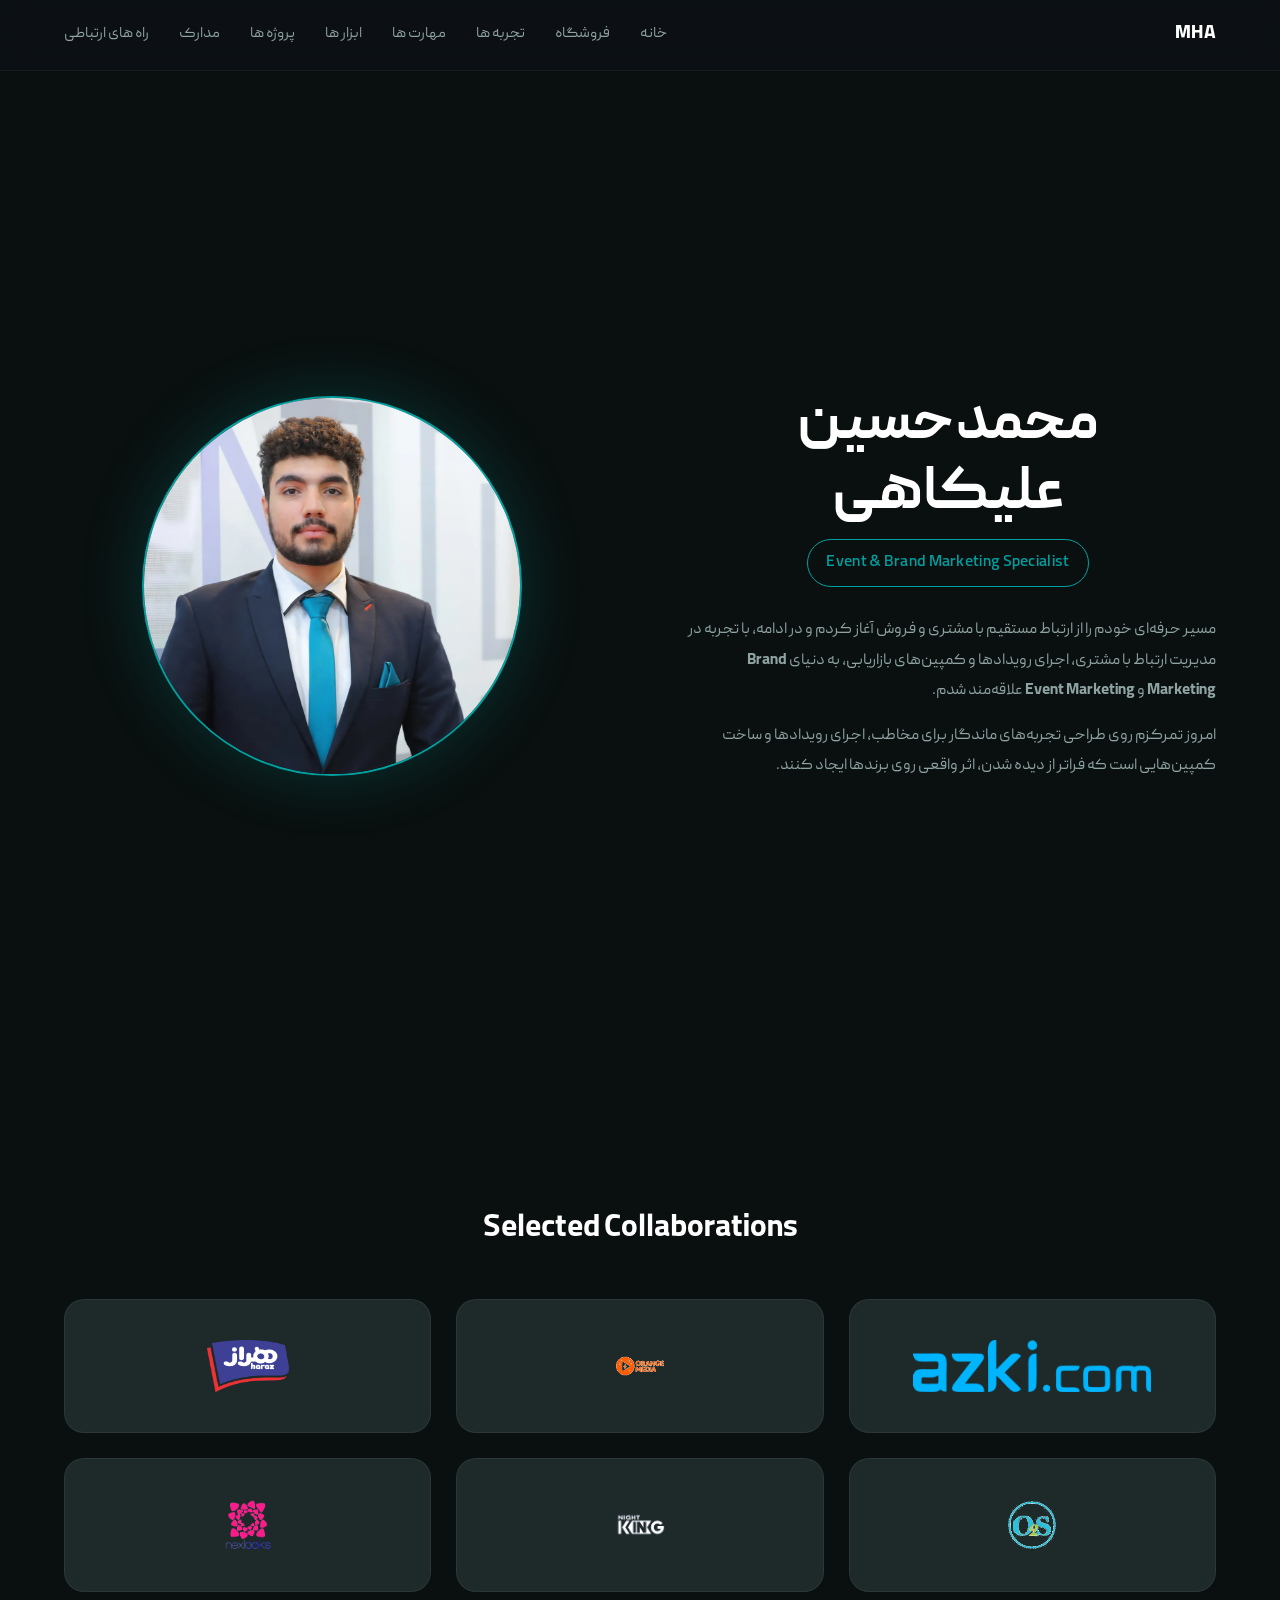
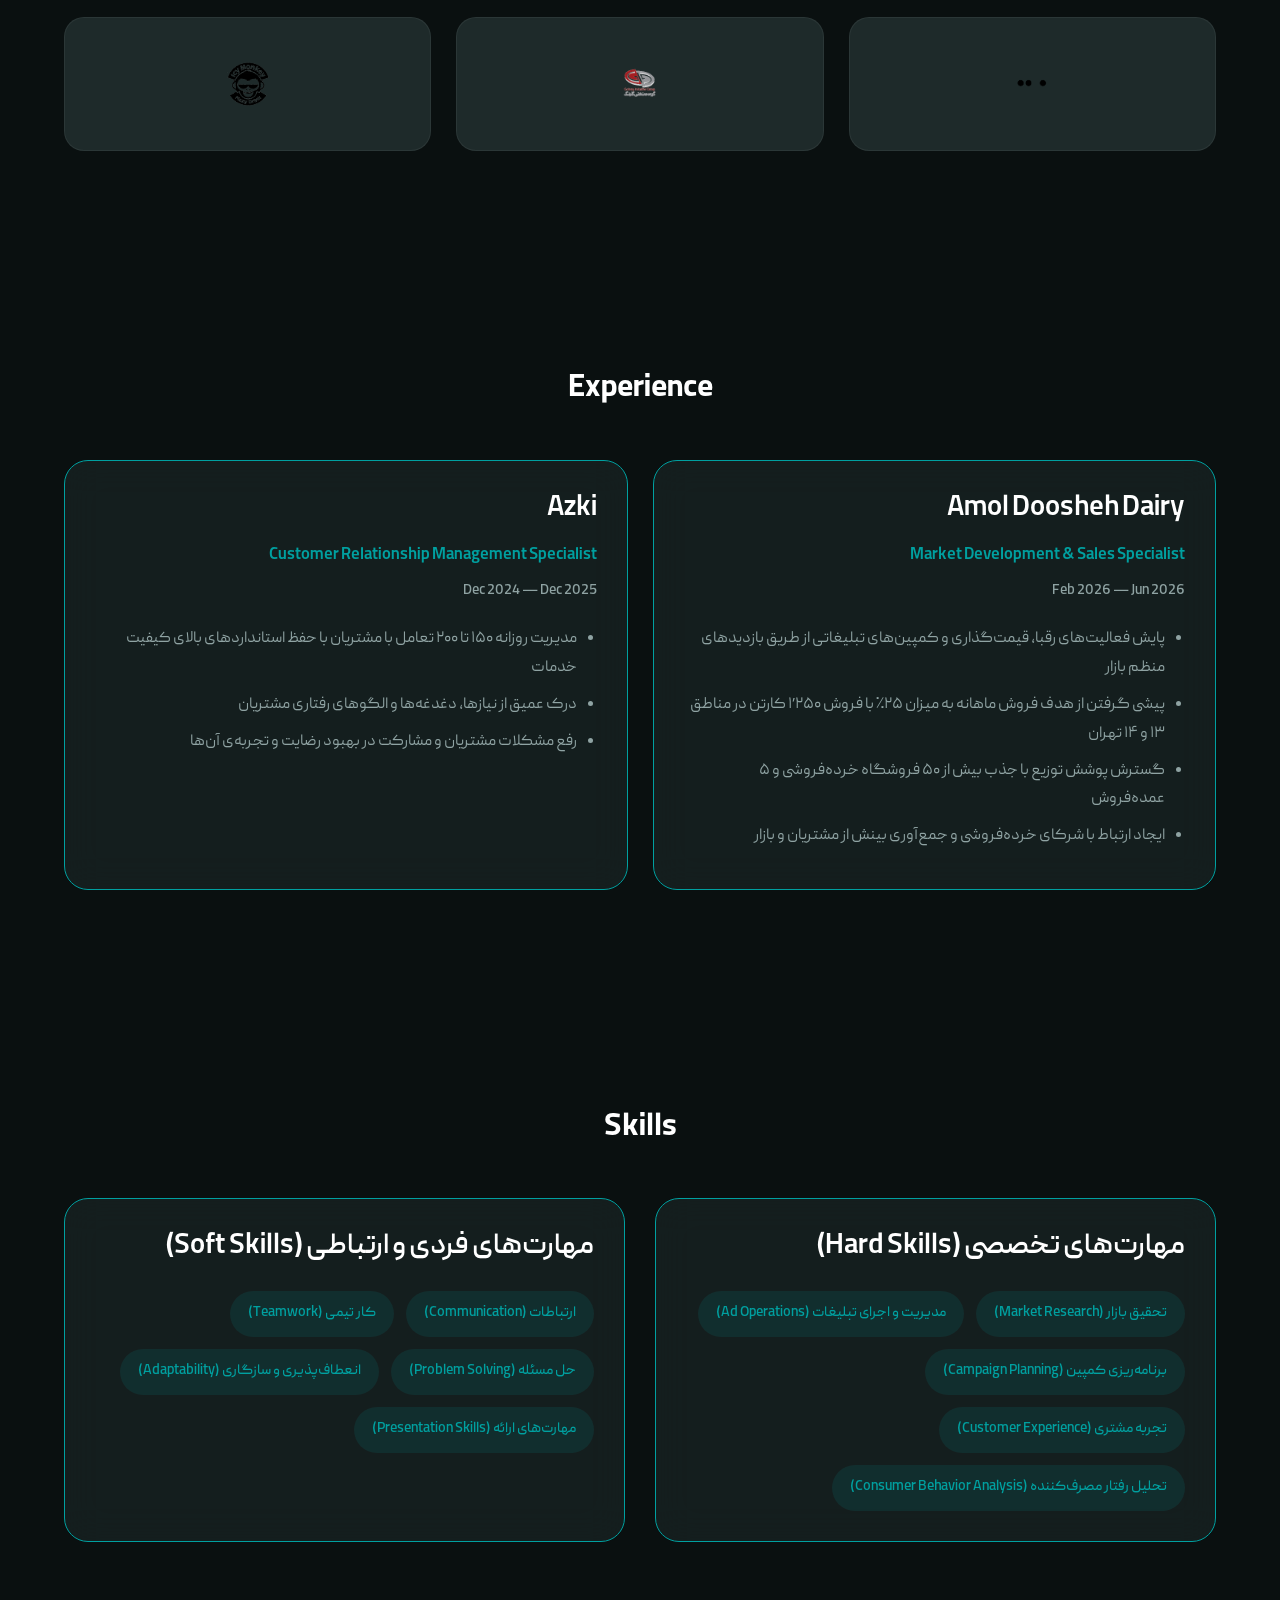
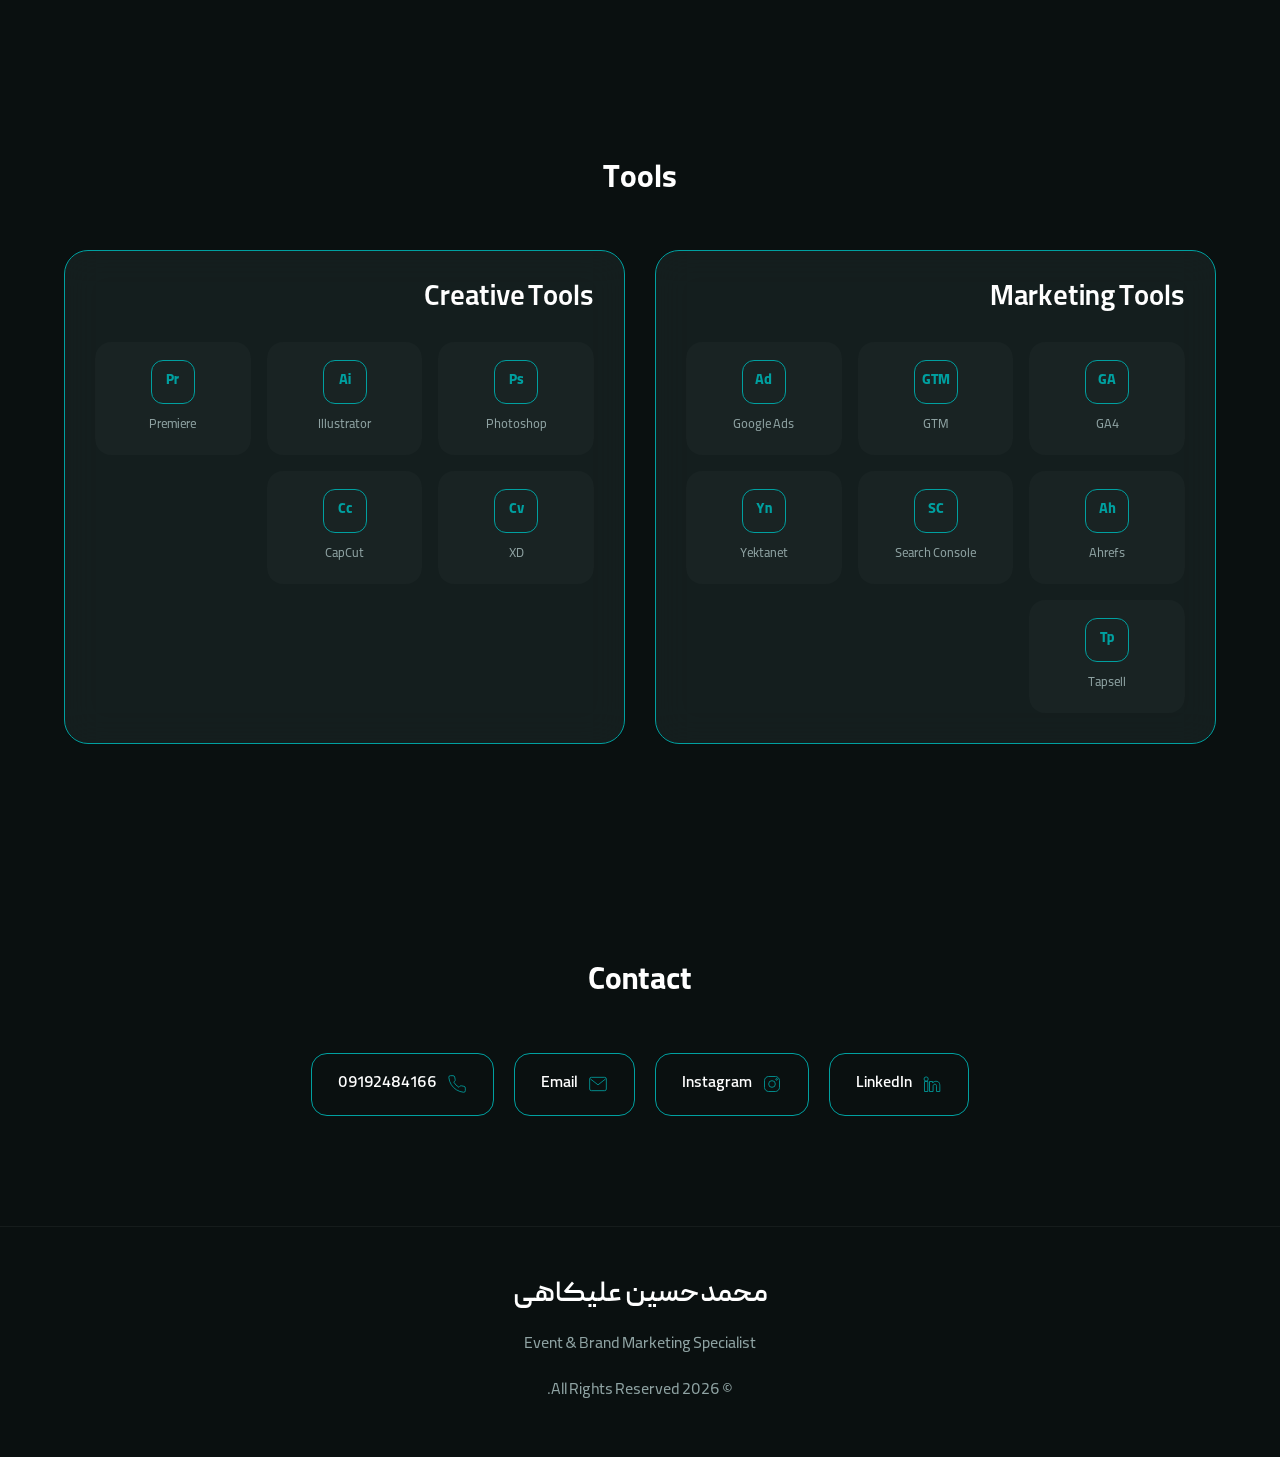
<file: index.html>
<!DOCTYPE html>
<html lang="fa" dir="rtl">
<head>
<meta charset="UTF-8">
<meta name="viewport" content="width=device-width, initial-scale=1.0">

<title>محمدحسین علیکاهی | Event & Brand Marketing Specialist</title>
<meta name="description" content="محمدحسین علیکاهی، متخصص Brand & Event Marketing. طراحی تجربه‌های ماندگار برای مخاطب، اجرای رویدادها و ساخت کمپین‌هایی با اثر واقعی روی برندها.">
<meta name="author" content="Mohammad Hossein Alikahi">
<link rel="canonical" href="https://mhalikahi.ir/">

<!-- Open Graph -->
<meta property="og:type" content="website">
<meta property="og:title" content="محمدحسین علیکاهی | Event & Brand Marketing Specialist">
<meta property="og:description" content="طراحی تجربه‌های ماندگار برای مخاطب، اجرای رویدادها و ساخت کمپین‌هایی با اثر واقعی روی برندها.">
<meta property="og:url" content="https://mhalikahi.ir/">
<meta property="og:image" content="https://mhalikahi.ir/assets/images/og-cover.jpg">
<meta property="og:locale" content="fa_IR">

<!-- Twitter Card -->
<meta name="twitter:card" content="summary_large_image">
<meta name="twitter:title" content="محمدحسین علیکاهی | Event & Brand Marketing Specialist">
<meta name="twitter:description" content="طراحی تجربه‌های ماندگار برای مخاطب، اجرای رویدادها و ساخت کمپین‌هایی با اثر واقعی روی برندها.">
<meta name="twitter:image" content="https://mhalikahi.ir/assets/images/og-cover.jpg">

<link rel="icon" href="favicon.ico">
<link rel="stylesheet" href="style.css">

<script type="application/ld+json">
{
  "@context": "https://schema.org",
  "@type": "Person",
  "name": "Mohammad Hossein Alikahi",
  "url": "https://mhalikahi.ir/",
  "jobTitle": "Event & Brand Marketing Specialist",
  "sameAs": [
    "https://www.linkedin.com/in/your-linkedin",
    "https://instagram.com/your-instagram"
  ]
}
</script>
</head>

<body>

<header>
  <div class="container">
    <nav>

      <a class="logo" href="#about">MHA</a>

      <button class="menu-toggle" aria-label="باز کردن منو">☰</button>

      <div class="menu">
        <a href="#about">خانه</a>
        <a href="products.html">فروشگاه</a>
        <a href="#experience">تجربه ها</a>
        <a href="#skills">مهارت ها</a>
        <a href="#tools">ابزار ها</a>
        <a href="projects.html">پروژه ها</a>
        <a href="certificates.html">مدارک</a>
        <a href="#contact">راه های ارتباطی</a>
      </div>

    </nav>
  </div>
</header>

<!-- کد جاوااسکریپت برای فعال‌سازی منوی همبرگری -->
<script>
  document.addEventListener('DOMContentLoaded', () => {
    const menuToggle = document.querySelector('.menu-toggle');
    const menu = document.querySelector('.menu');

    menuToggle.addEventListener('click', () => {
      menu.classList.toggle('active');
    });

    // وقتی روی گزینه‌ها کلیک شد، منو خودکار بسته بشه
    const menuLinks = document.querySelectorAll('.menu a');
    menuLinks.forEach(link => {
      link.addEventListener('click', () => {
        menu.classList.remove('active');
      });
    });
  });
</script>

<!-- HERO -->

<section id="about">
  <div class="container">

    <div class="hero">

      <div class="hero-text">

        <div class="hero-heading">
          <h1>محمدحسین علیکاهی</h1>
          <span class="hero-badge">Event &amp; Brand Marketing Specialist</span>
        </div>

        <div class="hero-intro">
          <p>
            مسیر حرفه‌ای خودم را از ارتباط مستقیم با مشتری و فروش آغاز کردم و در ادامه، با تجربه در مدیریت ارتباط با مشتری، اجرای رویدادها و کمپین‌های بازاریابی، به دنیای <strong>Brand Marketing</strong> و <strong>Event Marketing</strong> علاقه‌مند شدم.
          </p>

          <p>
            امروز تمرکزم روی طراحی تجربه‌های ماندگار برای مخاطب، اجرای رویدادها و ساخت کمپین‌هایی است که فراتر از دیده شدن، اثر واقعی روی برندها ایجاد کنند.
          </p>
        </div>

      </div>

      <div class="hero-image">
        <div class="portrait">
          <img src="profile.webp" alt="محمدحسین علیکاهی" width="340" height="340" loading="eager">
        </div>
      </div>

    </div>

  </div>
</section>

<!-- SELECTED COLLABORATIONS -->

<section id="collaborations">
  <div class="container">

    <h2 class="section-title">Selected Collaborations</h2>

    <div class="brands">
      <a class="brand" href="https://www.azki.com/" target="_blank" rel="noopener">
        <img src="assets/images/azki.png" alt="AZKI" loading="lazy">
      </a>
      <a class="brand" href="https://instagram.com/orangemediairan" target="_blank" rel="noopener">
        <img src="assets/images/orange_media.png" alt="Orange Media" loading="lazy">
      </a>
      <a class="brand" href="https://www.instagram.com/harazdairy/?hl=fa" target="_blank" rel="noopener">
        <img src="assets/images/haraz.png" alt="Haraz" loading="lazy">
      </a>
      <a class="brand" href="https://o2s.ir/" target="_blank" rel="noopener">
        <img src="assets/images/o2s.png" alt="O2S" loading="lazy">
      </a>
      <a class="brand" href="https://www.nightkingenergy.com/" target="_blank" rel="noopener">
        <img src="assets/images/nightking.png" alt="Night King" loading="lazy">
      </a>
      <a class="brand" href="https://nexlooks.com/?lang=fa" target="_blank" rel="noopener">
        <img src="assets/images/nexlooks.png" alt="nexlooks" loading="lazy">
      </a>
      <a class="brand" href="https://www.instagram.com/noghte.community/" target="_blank" rel="noopener">
        <img src="assets/images/noghteh.png" alt="Noghteh Community" loading="lazy">
      </a>
      <a class="brand" href="https://golrang.com/" target="_blank" rel="noopener">
        <img src="assets/images/golrang.png" alt="Golrang Industrial Group" loading="lazy">
      </a>
      <a class="brand" href="https://icymonkeydrink.com/en" target="_blank" rel="noopener">
        <img src="assets/images/icy_monkey.png" alt="Icy Monkey" loading="lazy">
      </a>
    </div>

  </div>
</section>

<!-- EXPERIENCE -->

<section id="experience">
  <div class="container">

    <h2 class="section-title">Experience</h2>

    <div class="experience-grid">

      <div class="card">
        <h3>Amol Doosheh Dairy</h3>
        <p class="exp-role">Market Development &amp; Sales Specialist</p>
        <p class="exp-meta">Feb 2026 — Jun 2026</p>
        <ul class="exp-list">
          <li>پایش فعالیت‌های رقبا، قیمت‌گذاری و کمپین‌های تبلیغاتی از طریق بازدیدهای منظم بازار</li>
          <li>پیشی گرفتن از هدف فروش ماهانه به میزان ۲۵٪ با فروش ۱٬۲۵۰ کارتن در مناطق ۱۳ و ۱۴ تهران</li>
          <li>گسترش پوشش توزیع با جذب بیش از ۵۰ فروشگاه خرده‌فروشی و ۵ عمده‌فروش</li>
          <li>ایجاد ارتباط با شرکای خرده‌فروشی و جمع‌آوری بینش از مشتریان و بازار</li>
        </ul>
      </div>

      <div class="card">
        <h3>Azki</h3>
        <p class="exp-role">Customer Relationship Management Specialist</p>
        <p class="exp-meta">Dec 2024 — Dec 2025</p>
        <ul class="exp-list">
          <li>مدیریت روزانه ۱۵۰ تا ۲۰۰ تعامل با مشتریان با حفظ استانداردهای بالای کیفیت خدمات</li>
          <li>درک عمیق از نیازها، دغدغه‌ها و الگوهای رفتاری مشتریان</li>
          <li>رفع مشکلات مشتریان و مشارکت در بهبود رضایت و تجربه‌ی آن‌ها</li>
        </ul>
      </div>

    </div>

  </div>
</section>

<!-- SKILLS -->

<section id="skills">
  <div class="container">

    <h2 class="section-title">Skills</h2>

    <div class="skills">

      <div class="card">
        <h3>مهارت‌های تخصصی (Hard Skills)</h3>
        <div class="skill-list">
          <span class="skill">تحقیق بازار (Market Research)</span>
          <span class="skill">مدیریت و اجرای تبلیغات (Ad Operations)</span>
          <span class="skill">برنامه‌ریزی کمپین (Campaign Planning)</span>
          <span class="skill">تجربه مشتری (Customer Experience)</span>
          <span class="skill">تحلیل رفتار مصرف‌کننده (Consumer Behavior Analysis)</span>
        </div>
      </div>

      <div class="card">
        <h3>مهارت‌های فردی و ارتباطی (Soft Skills)</h3>
        <div class="skill-list">
          <span class="skill">ارتباطات (Communication)</span>
          <span class="skill">کار تیمی (Teamwork)</span>
          <span class="skill">حل مسئله (Problem Solving)</span>
          <span class="skill">انعطاف‌پذیری و سازگاری (Adaptability)</span>
          <span class="skill">مهارت‌های ارائه (Presentation Skills)</span>
        </div>
      </div>

    </div>

  </div>
</section>
<!-- TOOLS -->

<section id="tools">
  <div class="container">

    <h2 class="section-title">Tools</h2>

    <div class="tools">

      <div class="card">
        <h3>Marketing Tools</h3>
        <div class="tool-list">
          <div class="tool"><div class="tool-icon">GA</div><span>GA4</span></div>
          <div class="tool"><div class="tool-icon">GTM</div><span>GTM</span></div>
          <div class="tool"><div class="tool-icon">Ad</div><span>Google Ads</span></div>
          <div class="tool"><div class="tool-icon">Ah</div><span>Ahrefs</span></div>
          <div class="tool"><div class="tool-icon">SC</div><span>Search Console</span></div>
          <div class="tool"><div class="tool-icon">Yn</div><span>Yektanet</span></div>
          <div class="tool"><div class="tool-icon">Tp</div><span>Tapsell</span></div>
        </div>
      </div>

      <div class="card">
        <h3>Creative Tools</h3>
        <div class="tool-list">
          <div class="tool"><div class="tool-icon">Ps</div><span>Photoshop</span></div>
          <div class="tool"><div class="tool-icon">Ai</div><span>Illustrator</span></div>
          <div class="tool"><div class="tool-icon">Pr</div><span>Premiere</span></div>
          <div class="tool"><div class="tool-icon">Cv</div><span>XD</span></div>
          <div class="tool"><div class="tool-icon">Cc</div><span>CapCut</span></div>
        </div>
      </div>

    </div>

  </div>
</section>

<!-- CONTACT -->

<section id="contact">
  <div class="container">

    <h2 class="section-title">Contact</h2>

    <div class="contact-icons">

      <a class="contact-icon" href="https://www.linkedin.com/in/mohammad-hosein-alikahi-8098322a8" target="_blank" rel="noopener">
        <svg viewBox="0 0 24 24"><path d="M4.98 3.5a2.5 2.5 0 1 1 0 5 2.5 2.5 0 0 1 0-5ZM3 9h4v12H3zM9 9h3.8v1.7h.05c.53-.95 1.83-1.95 3.77-1.95 4.03 0 4.78 2.55 4.78 5.87V21h-4v-5.7c0-1.36-.02-3.1-1.9-3.1-1.9 0-2.2 1.47-2.2 3v5.8H9z"/></svg>
        LinkedIn
      </a>

      <a class="contact-icon" href="https://www.instagram.com/mhalikahi/?utm_source=qr&r=nametag" target="_blank" rel="noopener">
        <svg viewBox="0 0 24 24"><rect x="3" y="3" width="18" height="18" rx="5"/><circle cx="12" cy="12" r="4"/><circle cx="17.5" cy="6.5" r="1"/></svg>
        Instagram
      </a>

      <a class="contact-icon" href="mailto:mhalikahi84@gmail.com">
        <svg viewBox="0 0 24 24"><rect x="2" y="4" width="20" height="16" rx="2"/><path d="m3 6 9 7 9-7"/></svg>
        Email
      </a>

      <a class="contact-icon" href="tel:+989192484166">
        <svg viewBox="0 0 24 24"><path d="M22 16.9v3a2 2 0 0 1-2.2 2 19.8 19.8 0 0 1-8.6-3 19.5 19.5 0 0 1-6-6 19.8 19.8 0 0 1-3-8.7A2 2 0 0 1 4.2 2h3a2 2 0 0 1 2 1.7c.1.9.3 1.8.6 2.7a2 2 0 0 1-.5 2.1L8.1 9.7a16 16 0 0 0 6.2 6.2l1.2-1.2a2 2 0 0 1 2.1-.5c.9.3 1.8.5 2.7.6a2 2 0 0 1 1.7 2Z"/></svg>
        09192484166
      </a>

    </div>

  </div>
</section>

<!-- BACK TO TOP -->

<button id="topBtn" aria-label="بازگشت به بالا">↑</button>

<!-- FOOTER -->

<footer>
  <div class="container">
    <h3>محمدحسین علیکاهی</h3>
    <p>Event &amp; Brand Marketing Specialist</p>
    <p>© 2026 All Rights Reserved.</p>
  </div>
</footer>
</file>
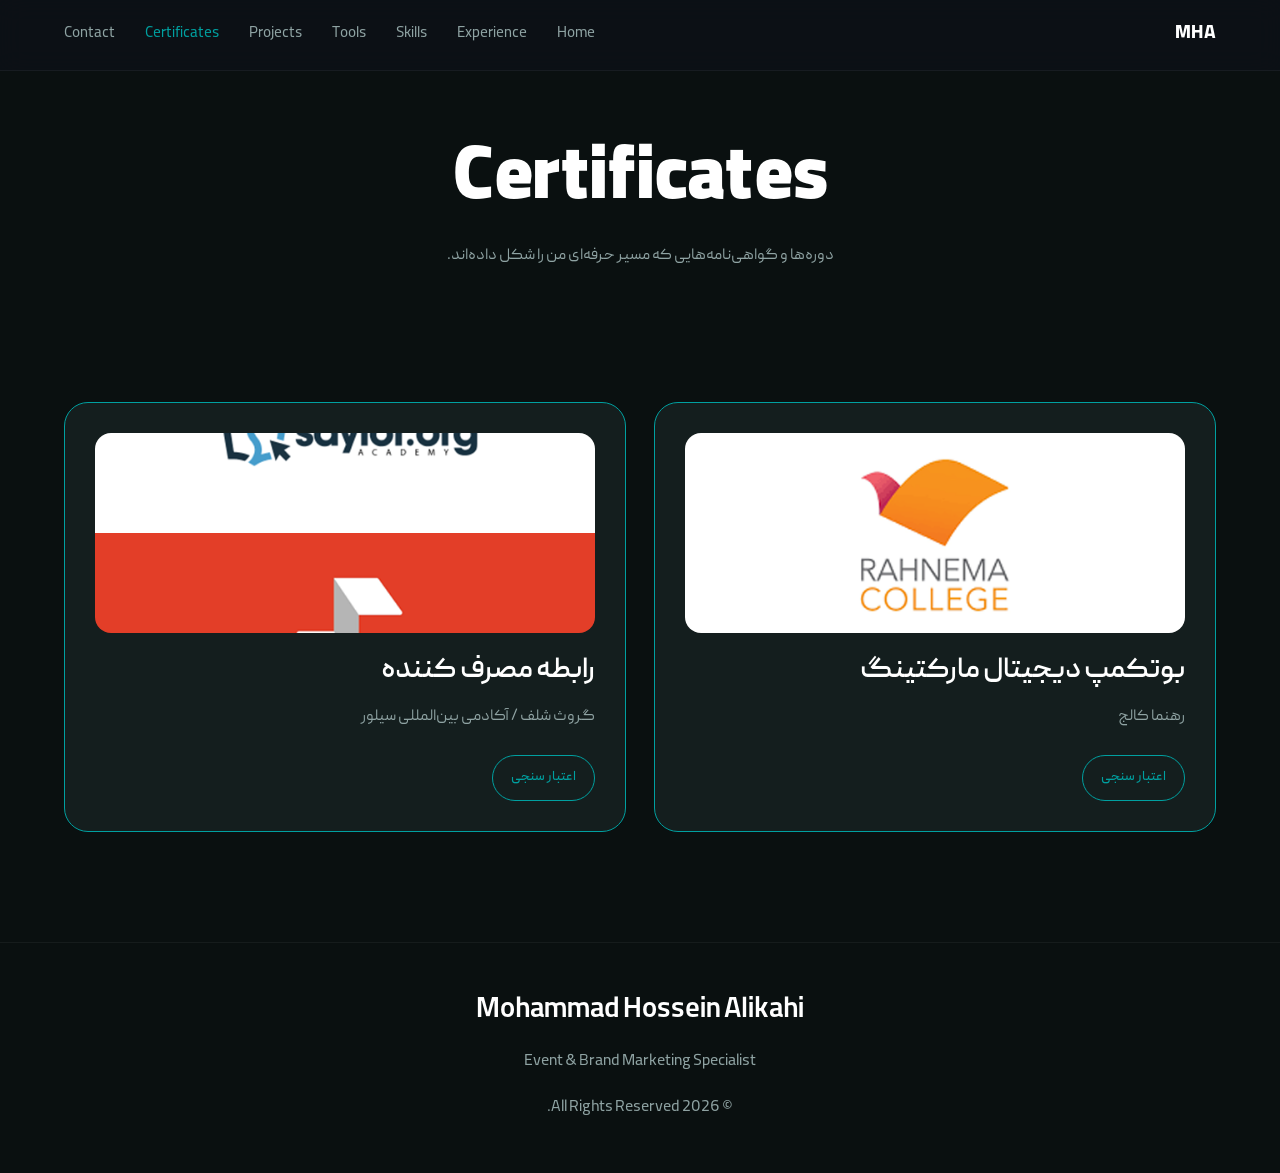
<file: certificates.html>
<!DOCTYPE html>
<html lang="fa" dir="rtl">
<head>
<meta charset="UTF-8">
<meta name="viewport" content="width=device-width, initial-scale=1.0">

<title>Certificates | Mohammad Hossein Alikahi</title>
<meta name="description" content="دوره‌ها و مدارک تخصصی محمدحسین علیکاهی در حوزه Brand & Event Marketing.">
<link rel="canonical" href="https://mhalikahi.ir/certificates.html">

<meta property="og:type" content="website">
<meta property="og:title" content="Certificates | Mohammad Hossein Alikahi">
<meta property="og:description" content="دوره‌ها و مدارک تخصصی محمدحسین علیکاهی در حوزه Brand & Event Marketing.">
<meta property="og:url" content="https://mhalikahi.ir/certificates.html">
<meta property="og:image" content="https://mhalikahi.ir/assets/images/og-cover.jpg">
<meta property="og:locale" content="fa_IR">

<link rel="icon" href="favicon.ico">
<link rel="stylesheet" href="style.css">
</head>

<body>

<header>
  <div class="container">
    <nav>

      <a class="logo" href="index.html#about">MHA</a>

      <button class="menu-toggle" aria-label="باز کردن منو">☰</button>

      <div class="menu">
        <a href="index.html">Home</a>
        <a href="index.html#experience">Experience</a>
        <a href="index.html#skills">Skills</a>
        <a href="index.html#tools">Tools</a>
        <a href="projects.html">Projects</a>
        <a href="certificates.html" class="active">Certificates</a>
        <a href="index.html#contact">Contact</a>
      </div>

    </nav>
  </div>
</header>

<section class="page-hero">
  <div class="container">
    <h1>Certificates</h1>
    <p>دوره‌ها و گواهی‌نامه‌هایی که مسیر حرفه‌ای من را شکل داده‌اند.</p>
  </div>
</section>

<section>
  <div class="container">
    <div class="certs-grid">

      <!-- CERTIFICATE 1: RAHNEMA COLLEGE -->
      <div class="card cert-card">
        <!-- عکسی که برای رهنما طراحی کردی یا لوگوش رو با اسم cert-rahnema.png تو پوشه assets/images بذار -->
        <img src="assets/images/cert-rahnema.png" alt="بوتکمپ دیجیتال مارکتینگ رهنما کالج" width="600" height="400" loading="lazy">
        <h3>بوتکمپ دیجیتال مارکتینگ</h3>
        <p>رهنما کالج</p>
        <div class="card-links">
          <a class="link-pill" href="https://rahnemacollege.com/certificate/rc-mPJR1QEA7b6LsMPX5nwz" target="_blank" rel="noopener"> اعتبار سنجی</a>
        </div>
      </div>

      <!-- CERTIFICATE 2: SAYLOR / GROWTHSHELF -->
      <div class="card cert-card">
        <!-- عکسی که برای سیلور طراحی کردی یا لوگوش رو با اسم cert-saylor.png تو پوشه assets/images بذار -->
        <img src="assets/images/cert-saylor.png" alt="دوره رابطه مصرف‌کننده گروث شلف / آکادمی بین‌المللی سیلور" width="600" height="400" loading="lazy">
        <h3>رابطه مصرف کننده</h3>
        <p>گروث شلف / آکادمی بین‌المللی سیلور</p>
        <div class="card-links">
          <a class="link-pill" href="https://learn.saylor.org/admin/tool/certificate/index.php?code=5559139307MA" target="_blank" rel="noopener"> اعتبار سنجی</a>
        </div>
      </div>

    </div>
  </div>
</section>

<button id="topBtn" aria-label="بازگشت به بالا">↑</button>

<footer>
  <div class="container">
    <h3>Mohammad Hossein Alikahi</h3>
    <p>Event &amp; Brand Marketing Specialist</p>
    <p>© 2026 All Rights Reserved.</p>
  </div>
</footer>

<script src="script.js"></script>
</body>
</html>
</file>
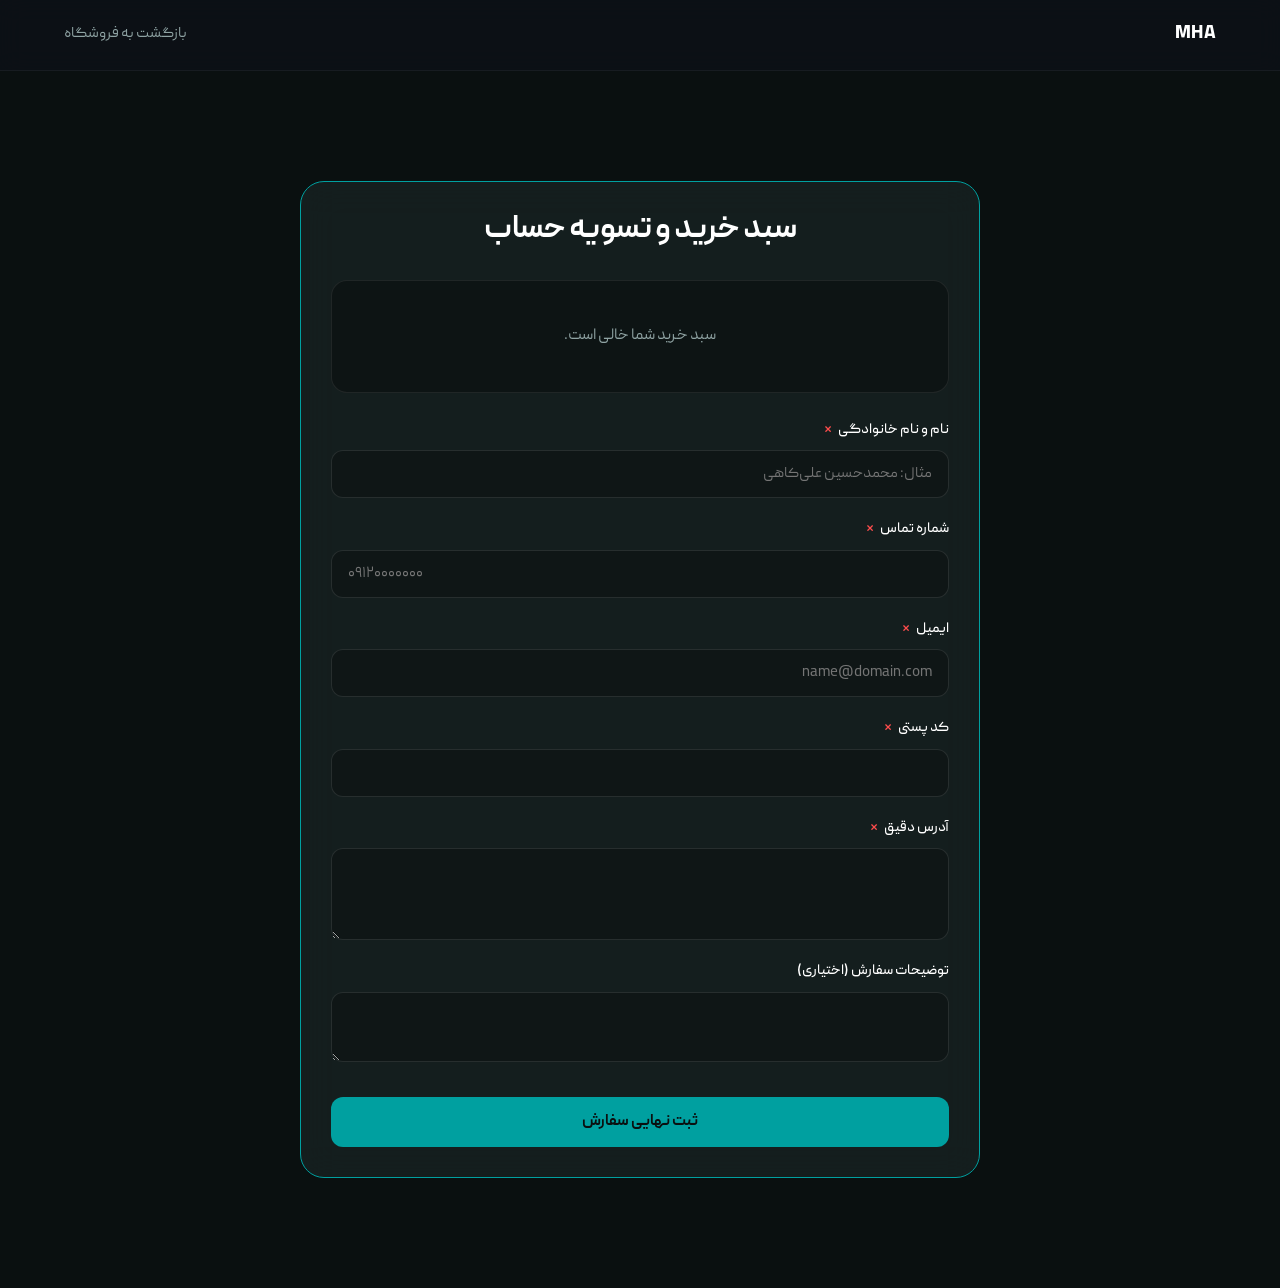
<file: checkout.html>
<!DOCTYPE html>
<html lang="fa" dir="rtl">
<head>
<meta charset="UTF-8">
<meta name="viewport" content="width=device-width, initial-scale=1.0">
<title>تسویه حساب | Mohammad Hossein Alikahi</title>
<link rel="stylesheet" href="style.css">
</head>
<body>

<header>
  <div class="container">
    <nav>
      <a class="logo" href="index.html#about">MHA</a>
      <div class="menu">
        <a href="products.html">بازگشت به فروشگاه</a>
      </div>
    </nav>
  </div>
</header>

<section>
  <div class="container checkout-container">
    <div class="checkout-card">
      <h2 class="section-title" style="margin-bottom: 30px;">سبد خرید و تسویه حساب</h2>
      
      <!-- خلاصه تمام محصولات انتخابی -->
      <div id="checkout-summary" class="checkout-summary"></div>

      <!-- پیام خطا -->
      <div id="form-error" class="form-error" style="display: none;"></div>

      <form id="checkout-form" class="checkout-form" novalidate>
        <div class="form-group">
          <label>نام و نام خانوادگی <span class="required-star">*</span></label>
          <input type="text" id="fullname" placeholder="مثال: محمدحسین علی‌کاهی">
        </div>
        <div class="form-group">
          <label>شماره تماس <span class="required-star">*</span></label>
          <input type="tel" id="phone" placeholder="۰۹۱۲۰۰۰۰۰۰۰">
        </div>
        <div class="form-group">
          <label>ایمیل <span class="required-star">*</span></label>
          <input type="email" id="email" placeholder="name@domain.com">
        </div>
        <div class="form-group">
          <label>کد پستی <span class="required-star">*</span></label>
          <input type="text" id="postal">
        </div>
        <div class="form-group">
          <label>آدرس دقیق <span class="required-star">*</span></label>
          <textarea id="address" rows="3"></textarea>
        </div>
        <div class="form-group">
          <label>توضیحات سفارش (اختیاری)</label>
          <textarea id="notes" rows="2"></textarea>
        </div>
        <button type="submit" class="btn btn-success">ثبت نهایی سفارش</button>
      </form>
    </div>
  </div>
</section>

<script src="shop.js"></script>
</body>
</html>
</file>
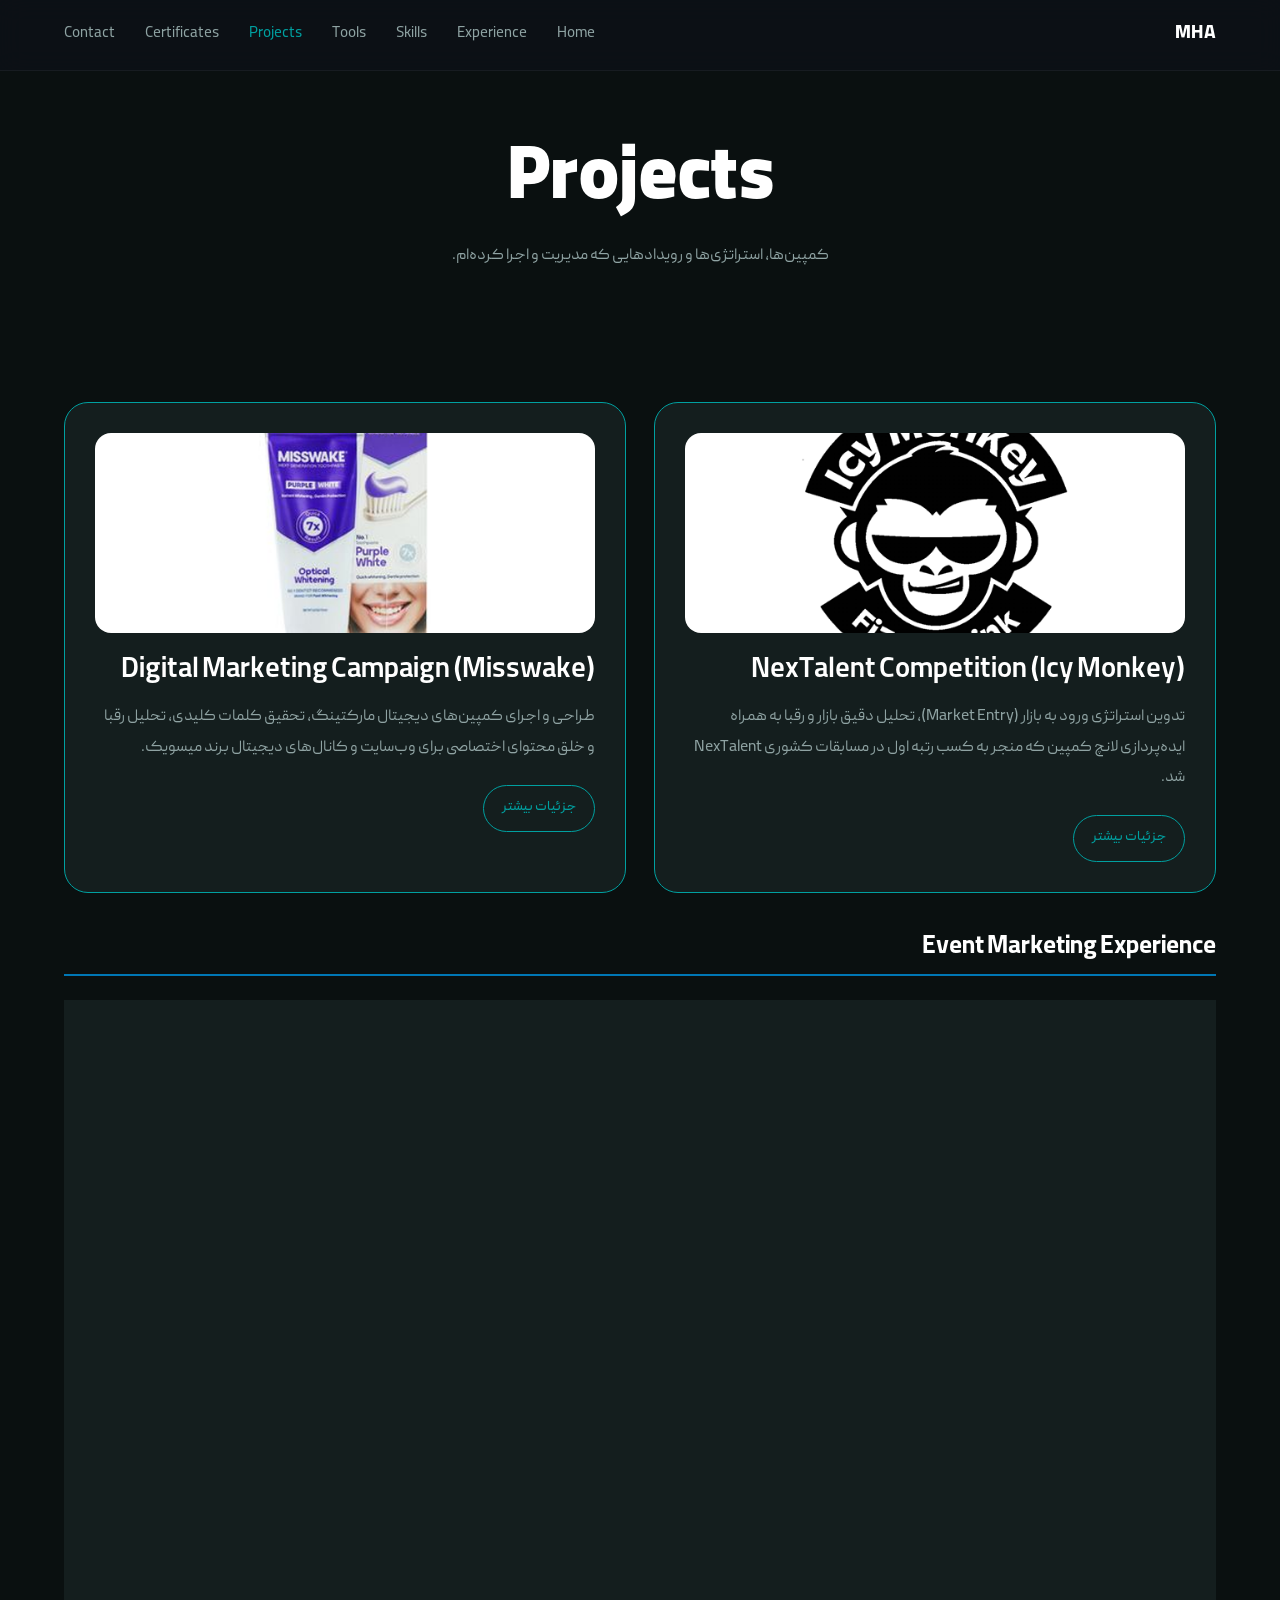
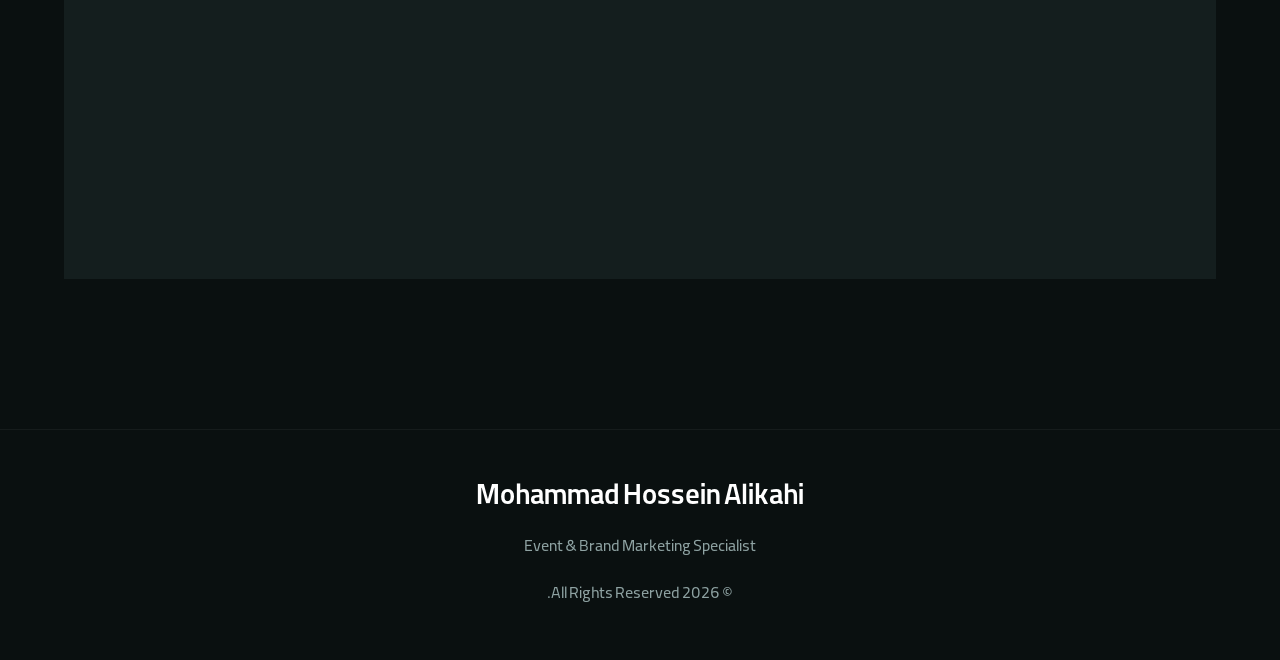
<file: projects.html>
<!DOCTYPE html>
<html lang="fa" dir="rtl">
<head>
<meta charset="UTF-8">
<meta name="viewport" content="width=device-width, initial-scale=1.0">

<title>Projects | Mohammad Hossein Alikahi</title>
<meta name="description" content="نمونه پروژه‌های محمدحسین علیکاهی در حوزه Brand & Event Marketing.">
<link rel="canonical" href="https://mhalikahi.ir/projects.html">

<meta property="og:type" content="website">
<meta property="og:title" content="Projects | Mohammad Hossein Alikahi">
<meta property="og:description" content="نمونه پروژه‌های محمدحسین علیکاهی در حوزه Brand & Event Marketing.">
<meta property="og:url" content="https://mhalikahi.ir/projects.html">
<meta property="og:image" content="https://mhalikahi.ir/assets/images/og-cover.jpg">
<meta property="og:locale" content="fa_IR">

<link rel="icon" href="favicon.ico">
<link rel="stylesheet" href="style.css">

<style>
  /* استایل کمکی برای چیدمان داخلی باکس ایونت مارکتینگ */
  .event-wrapper {
    margin-top: 40px;
    margin-bottom: 40px;
  }
  .event-main-title {
    font-size: 1.6rem;
    margin-bottom: 25px;
    border-bottom: 2px solid #0077b5;
    padding-bottom: 10px;
  }
  .event-row {
    padding: 20px 0;
    border-bottom: 1px solid #f1f1f1;
  }
  .event-row:last-child {
    border-bottom: none;
  }
  .event-title {
    font-size: 1.1rem;
    font-weight: 500;
    margin-bottom: 8px;
  }
  .event-desc {
    font-size: 0.95rem;
    line-height: 1.6;
    margin-bottom: 12px;
  }
  .event-link-container {
    text-align: left;
  }
</style>
</head>

<body>

<header>
  <div class="container">
    <nav>

      <a class="logo" href="index.html#about">MHA</a>

      <button class="menu-toggle" aria-label="باز کردن منو">☰</button>

      <div class="menu">
        <a href="index.html">Home</a>
        <a href="index.html#experience">Experience</a>
        <a href="index.html#skills">Skills</a>
        <a href="index.html#tools">Tools</a>
        <a href="projects.html" class="active">Projects</a>
        <a href="certificates.html">Certificates</a>
        <a href="index.html#contact">Contact</a>
      </div>

    </nav>
  </div>
</header>

<section class="page-hero">
  <div class="container">
    <h1>Projects</h1>
    <p>کمپین‌ها، استراتژی‌ها و رویدادهایی که مدیریت و اجرا کرده‌ام.</p>
  </div>
</section>

<section>
  <div class="container">
    <!-- گرید اصلی پروژه‌ها -->
    <div class="projects-grid"> <!--[cite: 3] -->

      <!-- PROJECT 1: ICY MONKEY -->
      <div class="card project-card"> <!--[cite: 3] -->
        <img src="assets/images/project-icymonkey.png" alt="کمپین آیسی مانکی - مسابقه NexTalent" width="600" height="400" loading="lazy"> <!--[cite: 3] -->
        <h3>NexTalent Competition (Icy Monkey)</h3>
        <p>تدوین استراتژی ورود به بازار (Market Entry)، تحلیل دقیق بازار و رقبا به همراه ایده‌پردازی لانچ کمپین که منجر به کسب رتبه اول در مسابقات کشوری NexTalent شد.</p>
        <div class="card-links"> <!--[cite: 3] -->
          <a class="link-pill" href="https://www.linkedin.com/posts/mohammad-hosein-alikahi-8098322a8_ocean-blue-project-ugcPost-7333372573654712321-O1AR/?utm_source=social_share_send&utm_medium=member_desktop_web&rcm=ACoAAEopZQkBG6yiccw3D3qbK-TUhSBXF97E6rY" target="_blank" rel="noopener">جزئیات بیشتر</a>
        </div>
      </div>

      <!-- PROJECT 2: MISSWAKE -->
      <div class="card project-card"> <!--[cite: 3] -->
        <img src="assets/images/project-misswake.png" alt="کمپین دیجیتال مارکتینگ میسویک" width="600" height="400" loading="lazy"> <!--[cite: 3] -->
        <h3>Digital Marketing Campaign (Misswake)</h3>
        <p>طراحی و اجرای کمپین‌های دیجیتال مارکتینگ، تحقیق کلمات کلیدی، تحلیل رقبا و خلق محتوای اختصاصی برای وب‌سایت و کانال‌های دیجیتال برند میسویک.</p>
        <div class="card-links"> <!--[cite: 3] -->
          <a class="link-pill" href="https://docs.google.com/document/d/1VOg0p2qBCbS48dCRSqfQ7VFT0MemwrF_mLmWAD4w3EQ/edit?usp=drivesdk" target="_blank" rel="noopener">جزئیات بیشتر</a>
        </div>
      </div>

    </div>

    <!-- BOX: EVENT MARKETING EXPERIENCE (کاملا هماهنگ با کلاس‌های اصلی سایت شما) -->
    <div class="event-wrapper">
      <h2 class="event-main-title">Event Marketing Experience</h2>
      
      <div class="card project-card" style="padding: 30px;"> <!--[cite: 3] -->
        
        <!-- EVENT 1 -->
        <div class="event-row">
          <div class="event-title">NextUp Marketing Managers Gathering</div>
          <div class="event-desc">هماهنگی و اجرای رویداد بزرگ مدیران مارکتینگ NextUp شامل ارتباط با مهمانان، ارسال دعوت‌نامه‌ها و مدیریت لجستیک و فرآیندهای اجرایی رویداد.</div>
          <div class="event-link-container">
            <a class="link-pill" href="https://www.instagram.com/nexup_event/" target="_blank" rel="noopener">جزئیات بیشتر</a>
          </div>
        </div>

        <!-- EVENT 2 -->
        <div class="event-row">
          <div class="event-title">Noghteh Social Event</div>
          <div class="event-desc">مشارکت فعال در سازماندهی، برنامه‌ریزی و هندل کردن فرآیندهای اجرایی رویداد اجتماعی جامعه نقطه (Noghteh Community).</div>
          <div class="event-link-container">
            <a class="link-pill" href="https://www.instagram.com/noghte.community/" target="_blank" rel="noopener">جزئیات بیشتر</a>
          </div>
        </div>

        <!-- EVENT 3 -->
        <div class="event-row">
          <div class="event-title">Oxygen School's Corporate Events</div>
          <div class="event-desc">فعالیت به عنوان پروموتر و هماهنگ‌کننده رسمی رویدادهای سازمانی مدرسه اکسیژن، هدایت امور اداری و پشتیبانی از عملیات اجرایی رویدادها.</div>
          <div class="event-link-container">
            <a class="link-pill" href="https://www.instagram.com/o2school/?hl=fa" target="_blank" rel="noopener">جزئیات بیشتر</a>
          </div>
        </div>

        <!-- EVENT 4 -->
        <div class="event-row">
          <div class="event-title">Resonance Imagination Concert</div>
          <div class="event-desc">پشتیبانی از عملیات اجرایی رویداد و جذب اسپانسرهای مالی و معنوی برای برگزاری کنسرت تفکر رزونانس.</div>
          <div class="event-link-container">
            <a class="link-pill" href="https://www.instagram.com/p/DIs33zOItnG/" target="_blank" rel="noopener">جزئیات بیشتر</a>
          </div>
        </div>

        <!-- EVENT 5 -->
        <div class="event-row">
          <div class="event-title">Asar Event</div>
          <div class="event-desc">مشارکت در فرآیندهای اجرایی رویداد اثر، جذب اسپانسر و نمایندگی رسمی برند زاگرس (Zago) به عنوان اسپانسر کترینگ این رویداد.</div>
          <div class="event-link-container">
            <a class="link-pill" href="https://www.instagram.com/acarclubiran/" target="_blank" rel="noopener">جزئیات بیشتر</a>
          </div>
        </div>

      </div>
    </div>
  </div>
</section>

<button id="topBtn" aria-label="بازگشت به بالا">↑</button>

<footer>
  <div class="container">
    <h3>Mohammad Hossein Alikahi</h3>
    <p>Event &amp; Brand Marketing Specialist</p>
    <p>© 2026 All Rights Reserved.</p>
  </div>
</footer>

<script src="script.js"></script>
</body>
</html>
</file>
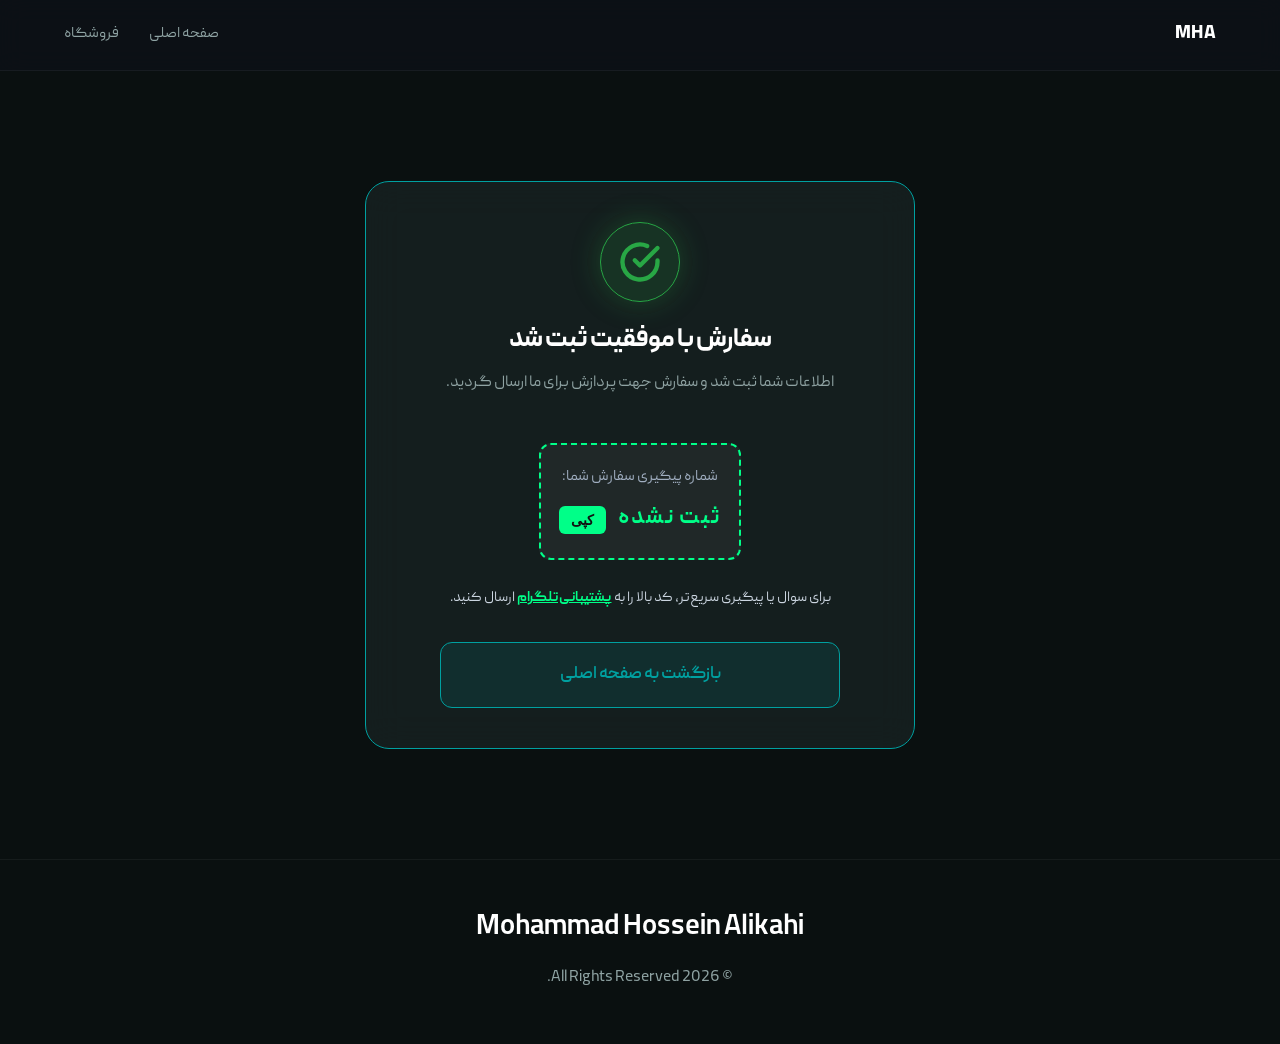
<file: success.html>
<!DOCTYPE html>
<html lang="fa" dir="rtl">
<head>
<meta charset="UTF-8">
<meta name="viewport" content="width=device-width, initial-scale=1.0">
<title>ثبت موفق سفارش | Mohammad Hossein Alikahi</title>
<link rel="stylesheet" href="style.css">
</head>
<body class="success-page">

<header style="width: 100%;">
  <div class="container">
    <nav>
      <a class="logo" href="index.html#about">MHA</a>
      <div class="menu">
        <a href="index.html">صفحه اصلی</a>
        <a href="products.html">فروشگاه</a>
      </div>
    </nav>
  </div>
</header>

<section class="success-section">
  <div class="container success-wrapper">
    <div class="card success-card">
      <!-- آیکون تیک مدرن و اختصاصی -->
      <div class="success-icon-badge">
        <svg viewBox="0 0 24 24" fill="none" stroke="currentColor" stroke-width="2.5" stroke-linecap="round" stroke-linejoin="round">
          <path d="M22 11.08V12a10 10 0 1 1-5.93-9.14"></path>
          <polyline points="22 4 12 14.01 9 11.01"></polyline>
        </svg>
      </div>

      <h2 class="success-title">سفارش با موفقیت ثبت شد</h2>
      <p class="success-desc">اطلاعات شما ثبت شد و سفارش جهت پردازش برای ما ارسال گردید.</p>

      <!-- باکس نمایش کد پیگیری -->
      <div style="background: rgba(255, 255, 255, 0.05); border: 2px dashed #00ff88; padding: 18px; border-radius: 12px; margin: 25px 0; text-align: center;">
        <p style="margin: 0 0 8px 0; color: #a0aec0; font-size: 0.95rem;">شماره پیگیری سفارش شما:</p>
        <div style="display: flex; align-items: center; justify-content: center; gap: 12px;">
          <span id="order-id" style="font-weight: bold; font-size: 1.4rem; letter-spacing: 2px; color: #00ff88;">در حال دریافت...</span>
          <button onclick="copyOrderId()" style="background: #00ff88; color: #111; border: none; padding: 6px 12px; border-radius: 6px; cursor: pointer; font-size: 0.85rem; font-weight: bold;">کپی</button>
        </div>
      </div>

      <p style="font-size: 0.9rem; color: #cbd5e0; margin-bottom: 20px;">
        برای سوال یا پیگیری سریع‌تر، کد بالا را به 
        <a href="https://t.me/mhalikahi" target="_blank" style="color: #00ff88; font-weight: bold; text-decoration: underline;">پشتیبانی تلگرام</a> 
        ارسال کنید.
      </p>

      <a href="index.html" class="btn btn-cart btn-large" style="margin-top: 10px;">
        بازگشت به صفحه اصلی
      </a>
    </div>
  </div>
</section>

<footer>
  <div class="container">
    <h3>Mohammad Hossein Alikahi</h3>
    <p>© 2026 All Rights Reserved.</p>
  </div>
</footer>

<script>
  document.addEventListener('DOMContentLoaded', () => {
    const lastOrder = JSON.parse(localStorage.getItem('lastOrder'));
    const orderElem = document.getElementById('order-id');
    
    if (lastOrder && lastOrder.orderId) {
      orderElem.innerText = lastOrder.orderId;
    } else {
      orderElem.innerText = 'ثبت نشده';
    }
  });

  function copyOrderId() {
    const code = document.getElementById('order-id').innerText;
    if (code && code !== 'در حال دریافت...' && code !== 'ثبت نشده') {
      navigator.clipboard.writeText(code).then(() => {
        alert('کد پیگیری کپی شد!');
      });
    }
  }
</script>

</body>
</html>
</file>
<file: style.css>
@font-face {
    font-family: "Peyda";
    src: url("assets/fonts/PeydaWeb-Thin.woff2") format("woff2");
    font-weight: 100;
}

@font-face {
    font-family: "Peyda";
    src: url("assets/fonts/peydaWeb-ExtraLight.woff2") format("woff2");
    font-weight: 200;
}

@font-face {
    font-family: "Peyda";
    src: url("assets/fonts/peydaWeb-Light.woff2") format("woff2");
    font-weight: 300;
}

@font-face {
    font-family: "Peyda";
    src: url("assets/fonts/PeydaWeb-Regular.woff2") format("woff2");
    font-weight: 400;
}

@font-face {
    font-family: "Peyda";
    src: url("assets/fonts/PeydaWeb-Medium.woff2") format("woff2");
    font-weight: 500;
}

@font-face {
    font-family: "Peyda";
    src: url("assets/fonts/PeydaWeb-SemiBold.woff2") format("woff2");
    font-weight: 600;
}

@font-face {
    font-family: "Peyda";
    src: url("assets/fonts/PeydaWeb-Bold.woff2") format("woff2");
    font-weight: 700;
}

@font-face {
    font-family: "Peyda";
    src: url("assets/fonts/PeydaWeb-ExtraBold.woff2") format("woff2");
    font-weight: 800;
}

@font-face {
    font-family: "Peyda";
    src: url("assets/fonts/PeydaWeb-Black.woff2") format("woff2");
    font-weight: 900;
}

/* ===========================
   ROOT / TOKENS
=========================== */

:root{
  --primary:#00A0A0;
  --primary-rgb:0,160,160;
  --support:#1E2A2A;
  --bg:#0a1010;
  --card:#1E2A2A;
  --text:#ffffff;
  --muted:#8fa3a3;
}

*{
  margin:0;
  padding:0;
  box-sizing:border-box;
}

html{
  scroll-behavior:smooth;
}

@media (prefers-reduced-motion: reduce){
  html{ scroll-behavior:auto; }
  *{ animation-duration:.001ms !important; animation-iteration-count:1 !important; transition-duration:.001ms !important; }
}

body{
  font-family:"Peyda", sans-serif;
  background:var(--bg);
  color:var(--text);
  line-height:1.8;
}

.container{
  width:min(1240px,90%);
  margin:auto;
}

section{
  padding:90px 0;
}

h1,h2,h3{
  line-height:1.4;
}

h1{
  font-size:clamp(2.8rem,6vw,4.8rem);
  font-weight:900;
  line-height:1.1;
}

h2{
  font-size:clamp(2rem,4vw,3rem);
  font-weight:700;
  line-height:1.2;
}

h3{
  font-size:clamp(1.4rem,3vw,1.8rem);
  font-weight:600;
  line-height:1.3;
}

p{
  font-size:1rem;
  font-weight:400;
  line-height:1.9;
}

small{
  font-size:.875rem;
  font-weight:300;
}

a{
  text-decoration:none;
  color:inherit;
}

img{
  max-width:100%;
  display:block;
}

a:focus-visible,
button:focus-visible{
  outline:2px solid var(--primary);
  outline-offset:4px;
  border-radius:6px;
}

.section-title{
  font-size:2rem;
  margin-bottom:50px;
  text-align:center;
}

/* ===========================
   CARD SYSTEM
=========================== */

.card{
  background:rgba(30,42,42,.55);
  backdrop-filter:blur(18px);
  -webkit-backdrop-filter:blur(18px);
  border:1px solid var(--primary);
  border-radius:24px;
  padding:30px;
  transition:.35s;
}

.card:hover{
  transform:translateY(-6px);
  box-shadow:0 20px 45px rgba(var(--primary-rgb),.18),
             0 0 0 1px rgba(var(--primary-rgb),.4);
}

/* ===========================
   NAV
=========================== */

header{
  position:sticky;
  top:0;
  background:rgba(13,17,23,.9);
  backdrop-filter:blur(12px);
  border-bottom:1px solid rgba(255,255,255,.05);
  z-index:100;
}

nav{
  height:70px;
  display:flex;
  justify-content:space-between;
  align-items:center;
}

.logo{
  font-size:1.2rem;
  font-weight:800;
  letter-spacing:.5px;
}

.menu{
  display:flex;
  gap:30px;
  align-items:center;
}

.menu a{
  color:var(--muted);
  font-size:.95rem;
  transition:.25s;
}

.menu a:hover,
.menu a.active{
  color:var(--primary);
}

/* ===========================
   HERO
=========================== */

.hero{
  min-height:90vh;
  display:grid;
  grid-template-columns:1fr 1fr;
  gap:60px;
  align-items:center;
}

.hero-text{
  text-align:right;
}

.hero-heading{
  text-align:center;
}

.hero-text h1{
  font-size:3.8rem;
  font-weight:700;
  line-height:1.15;
  margin-bottom:8px;
}

.hero-badge{
  display:inline-block;
  margin-bottom:28px;
  padding:9px 18px;
  border:1px solid var(--primary);
  border-radius:999px;
  color:var(--primary);
  font-size:1rem;
  font-weight:500;
  letter-spacing:.3px;
}

.hero-intro{
  max-width:520px;
  margin-inline-start:auto;
  margin-inline-end:0;
}

.hero-intro p{
  color:var(--muted);
  text-align:right;
}

.hero-intro p + p{
  margin-top:14px;
}

.hero-image{
  display:flex;
  justify-content:center;
}

.portrait{
  width:340px;
  height:340px;
  border-radius:50%;
  overflow:hidden;
  border:2px solid var(--primary);
  box-shadow:0 0 60px rgba(var(--primary-rgb),.25);
}

.portrait img{
  width:100%;
  height:100%;
  object-fit:cover;
  object-position:center top;
}

/* ===========================
   COLLABORATIONS
=========================== */

.brands{
  display:grid;
  grid-template-columns:repeat(3,1fr);
  gap:25px;
}

.brand{
  display:flex;
  align-items:center;
  justify-content:center;
  padding:38px 24px;
  border-radius:20px;
  background:var(--card);
  border:1px solid rgba(255,255,255,.06);
  transition:.35s;
}

.brand img{
  max-width:100%;
  max-height:60px;
  width:auto;
  transition:.35s;
}

.brand:hover{
  border-color:var(--primary);
  box-shadow:0 0 35px rgba(var(--primary-rgb),.25);
  transform:translateY(-4px);
}

.brand:hover img{
  transform:scale(1.06);
}

@media (min-width:993px){
  .brand img{
    max-height:72px;
  }
}

/* ===========================
   EXPERIENCE
=========================== */

.experience-grid{
  display:grid;
  grid-template-columns:repeat(auto-fit,minmax(300px,1fr));
  gap:25px;
}

.exp-role{
  color:var(--primary);
  margin-top:12px;
  font-size:1.05rem;
  font-weight:600;
}

.exp-meta{
  color:var(--muted);
  margin-top:6px;
  font-size:.9rem;
  font-weight:500;
}

.exp-list{
  margin-top:20px;
  padding-right:20px;
  color:var(--muted);
}

.exp-list li{
  margin-bottom:8px;
}

/* ===========================
   SKILLS
=========================== */

.skills{
  display:grid;
  grid-template-columns:1fr 1fr;
  gap:30px;
}

.skill-list{
  display:flex;
  flex-wrap:wrap;
  gap:12px;
  margin-top:24px;
}

.skill{
  background:rgba(var(--primary-rgb),.12);
  color:var(--primary);
  padding:10px 18px;
  border-radius:999px;
  font-size:.9rem;
  font-weight:500;
}

/* ===========================
   TOOLS
=========================== */

.tools{
  display:grid;
  grid-template-columns:1fr 1fr;
  gap:30px;
}

.tool-list{
  display:grid;
  grid-template-columns:repeat(auto-fill,minmax(130px,1fr));
  gap:16px;
  margin-top:24px;
}

.tool{
  display:flex;
  flex-direction:column;
  align-items:center;
  gap:10px;
  text-align:center;
  padding:18px 10px;
  border-radius:16px;
  background:rgba(255,255,255,.02);
  transition:.3s;
}

.tool:hover{
  background:rgba(var(--primary-rgb),.08);
  transform:translateY(-3px);
}

.tool-icon{
  width:44px;
  height:44px;
  display:flex;
  align-items:center;
  justify-content:center;
  border-radius:12px;
  border:1px solid var(--primary);
  color:var(--primary);
  font-weight:800;
  font-size:.9rem;
}

.tool span{
  font-size:.8rem;
  color:var(--muted);
}

/* ===========================
   CONTACT
=========================== */

.contact-icons{
  display:flex;
  justify-content:center;
  flex-wrap:wrap;
  gap:20px;
}

.contact-icon{
  display:flex;
  align-items:center;
  gap:10px;
  padding:16px 26px;
  border:1px solid var(--primary);
  border-radius:16px;
  color:var(--text);
  font-weight:500;
  transition:.3s;
}

.contact-icon svg{
  width:20px;
  height:20px;
  stroke:var(--primary);
  fill:none;
}

.contact-icon:hover{
  background:rgba(var(--primary-rgb),.1);
  transform:translateY(-4px);
  box-shadow:0 12px 30px rgba(var(--primary-rgb),.2);
}

/* ===========================
   PROJECTS / CERTIFICATES PAGES
=========================== */

.page-hero{
  padding:70px 0 20px;
  text-align:center;
}

.page-hero p{
  color:var(--muted);
  max-width:560px;
  margin:16px auto 0;
}

.projects-grid,
.certs-grid{
  display:grid;
  grid-template-columns:repeat(auto-fit,minmax(320px,1fr));
  gap:28px;
}

.project-card img,
.cert-card img{
  width:100%;
  height:200px;
  object-fit:cover;
  border-radius:16px;
  margin-bottom:20px;
}

.project-card p,
.cert-card p{
  color:var(--muted);
  margin-top:12px;
}

.card-links{
  display:flex;
  gap:14px;
  margin-top:22px;
  flex-wrap:wrap;
}

.link-pill{
  display:inline-flex;
  align-items:center;
  gap:8px;
  padding:10px 18px;
  border:1px solid var(--primary);
  border-radius:999px;
  color:var(--primary);
  font-size:.85rem;
  font-weight:500;
  transition:.3s;
}

.link-pill:hover{
  background:rgba(var(--primary-rgb),.12);
}

/* ===========================
   BACK TO TOP
=========================== */

#topBtn{
  position:fixed;
  bottom:30px;
  left:30px;
  width:54px;
  height:54px;
  border:none;
  border-radius:50%;
  background:var(--primary);
  color:#08120c;
  cursor:pointer;
  display:none;
  font-size:20px;
  z-index:999;
  box-shadow:0 8px 25px rgba(var(--primary-rgb),.35);
}

/* ===========================
   FOOTER
=========================== */

footer{
  border-top:1px solid rgba(255,255,255,.05);
  padding:50px 0;
  text-align:center;
  color:var(--muted);
}

footer h3{
  color:var(--text);
}

footer p{
  margin-top:16px;
}

/* ===========================
   MOBILE MENU
=========================== */

.menu-toggle{
  display:none;
  background:none;
  border:none;
  color:#fff;
  font-size:2rem;
  cursor:pointer;
  z-index:1001;
}

@media (max-width:768px){

  .menu-toggle{
    display:block;
  }

  .menu{
    position:fixed;
    top:0;
    right:-100%;
    width:260px;
    height:100vh;
    background:var(--card);
    display:flex;
    flex-direction:column;
    align-items:center;
    justify-content:center;
    gap:35px;
    transition:.35s ease;
    z-index:1000;
  }

  .menu.active{
    right:0;
    box-shadow:-10px 0 30px rgba(0,0,0,.35);
  }

  .menu a{
    font-size:1.2rem;
  }

}

/* ===========================
   TABLET
=========================== */

@media (max-width:992px){

  .container{
    width:92%;
  }

  .hero{
    grid-template-columns:1fr;
    gap:50px;
    text-align:center;
  }

  .hero-text{
    text-align:right;
  }

  .hero-intro{
    margin-inline-start:auto;
    margin-inline-end:auto;
  }

  .hero-image{
    order:-1;
  }

  .brands{
    grid-template-columns:repeat(3,1fr);
  }

  .skills,
  .tools{
    grid-template-columns:1fr;
  }

}

/* ===========================
   MOBILE
=========================== */

@media (max-width:768px){

  section{
    padding:60px 0;
  }

  nav{
    height:64px;
  }

  .hero{
    min-height:auto;
    padding-top:30px;
    gap:35px;
  }

  .portrait{
    width:230px;
    height:230px;
  }

  .hero-text h1{
    font-size:2rem;
  }

  .hero-badge{
    font-size:.9rem;
  }

  .hero-text p{
    font-size:.95rem;
    margin-top:18px;
  }

  .card{
    padding:22px;
  }

  .section-title{
    font-size:1.7rem;
  }

  .brands{
    grid-template-columns:repeat(2,1fr);
  }

}

/* ===========================
   SMALL PHONES
=========================== */

@media (max-width:480px){

  .container{
    width:94%;
  }

  .portrait{
    width:190px;
    height:190px;
  }

  .hero-text h1{
    font-size:1.7rem;
  }

  .hero-badge{
    font-size:.85rem;
  }

  .hero-text p{
    font-size:.9rem;
  }

  .logo{
    font-size:1rem;
  }

  .brands{
    grid-template-columns:1fr 1fr;
  }

  .contact-icon{
    width:100%;
    justify-content:center;
  }

}

/* ===========================
   LARGE SCREENS (LAPTOP/DESKTOP)
=========================== */

@media (min-width:1200px){

  section{
    padding:110px 0;
  }

  .portrait{
    width:380px;
    height:380px;
  }

  .hero{
    gap:80px;
  }

  .hero-intro{
    max-width:580px;
  }

  .brand{
    padding:40px 24px;
  }

  .brand img{
    max-height:52px;
  }
}
/* =============================
   Shop & Products Styles (Dark Theme Unified)
============================= */
.products-grid {
  display: grid;
  grid-template-columns: repeat(auto-fit, minmax(280px, 1fr));
  gap: 2rem;
  margin-top: 2rem;
}

.product-card {
  display: flex;
  flex-direction: column;
}

.product-card img {
  width: 100%;
  height: 220px;
  object-fit: cover;
  border-radius: 16px;
  margin-bottom: 1.2rem;
}

.product-title {
  font-size: 1.2rem;
  font-weight: 700;
  margin-bottom: 0.5rem;
  color: var(--text);
}

.product-desc {
  font-size: 0.95rem;
  color: var(--muted);
  line-height: 1.7;
  margin-bottom: 1.5rem;
  flex-grow: 1;
}

.btn {
  display: inline-flex;
  align-items: center;
  justify-content: center;
  gap: 8px;
  padding: 12px 24px;
  border-radius: 12px;
  font-family: inherit;
  font-size: 0.95rem;
  font-weight: 600;
  cursor: pointer;
  transition: all 0.3s ease;
  border: none;
  text-decoration: none;
}

.btn-cart {
  background: rgba(var(--primary-rgb), 0.12);
  border: 1px solid var(--primary);
  color: var(--primary);
  width: 100%;
}

.btn-cart:hover {
  background: var(--primary);
  color: #0a1010;
  box-shadow: 0 0 20px rgba(var(--primary-rgb), 0.4);
}

/* =============================
   Checkout Page Styles
============================= */
.checkout-container {
  max-width: 680px;
  margin: 0 auto;
}

.checkout-card {
  background: rgba(30, 42, 42, 0.55);
  backdrop-filter: blur(18px);
  -webkit-backdrop-filter: blur(18px);
  border: 1px solid var(--primary);
  border-radius: 24px;
  padding: 30px;
}

.checkout-summary {
  background: rgba(10, 16, 16, 0.6);
  border: 1px solid rgba(255, 255, 255, 0.08);
  border-radius: 16px;
  padding: 20px;
  margin-bottom: 25px;
}

.summary-item {
  display: flex;
  align-items: center;
  gap: 15px;
  padding-bottom: 15px;
  margin-bottom: 15px;
  border-bottom: 1px solid rgba(255, 255, 255, 0.08);
}

.summary-item:last-child {
  border-bottom: none;
  padding-bottom: 0;
  margin-bottom: 0;
}

.summary-item img {
  width: 70px;
  height: 70px;
  object-fit: cover;
  border-radius: 12px;
  border: 1px solid rgba(var(--primary-rgb), 0.3);
}

.summary-details {
  display: flex;
  flex-direction: column;
  gap: 8px;
  flex-grow: 1;
}

.summary-details h4 {
  font-size: 1rem;
  color: var(--text);
  font-weight: 600;
}

/* دکمه‌های کم و زیاد کردن تعداد */
.quantity-controls {
  display: flex;
  align-items: center;
  gap: 12px;
  background: rgba(255, 255, 255, 0.05);
  border: 1px solid rgba(var(--primary-rgb), 0.3);
  padding: 4px 10px;
  border-radius: 8px;
  width: fit-content;
}

.quantity-controls button {
  background: transparent;
  border: none;
  font-size: 1.1rem;
  font-weight: bold;
  cursor: pointer;
  color: var(--primary);
  line-height: 1;
}

.quantity-controls button:hover {
  color: #fff;
}

.quantity-controls span {
  font-size: 0.95rem;
  font-weight: 600;
  color: var(--text);
  min-width: 18px;
  text-align: center;
}

.remove-btn {
  background: transparent;
  border: none;
  color: #ff6b6b;
  cursor: pointer;
  font-size: 0.85rem;
  margin-inline-start: auto;
}

/* فرم تسویه حساب */
.checkout-form .form-group {
  margin-bottom: 1.2rem;
  display: flex;
  flex-direction: column;
}

.checkout-form label {
  font-size: 0.9rem;
  font-weight: 500;
  margin-bottom: 0.4rem;
  color: var(--text);
}

.required-star {
  color: #ff4d4d;
  margin-inline-start: 4px;
}

.checkout-form input,
.checkout-form textarea {
  padding: 12px 16px;
  border: 1px solid rgba(255, 255, 255, 0.1);
  border-radius: 12px;
  font-family: "Peyda", sans-serif;
  font-size: 0.95rem;
  background: rgba(10, 16, 16, 0.5);
  color: var(--text);
  transition: 0.3s;
}

.checkout-form input:focus,
.checkout-form textarea:focus {
  outline: none;
  border-color: var(--primary);
  box-shadow: 0 0 10px rgba(var(--primary-rgb), 0.2);
}

.btn-success {
  background: var(--primary);
  color: #0a1010;
  width: 100%;
  padding: 14px;
  font-weight: 700;
  font-size: 1rem;
  margin-top: 1rem;
  border-radius: 12px;
}

.btn-success:hover {
  box-shadow: 0 0 25px rgba(var(--primary-rgb), 0.5);
  transform: translateY(-2px);
}

/* ارور فرم */
.form-error {
  background-color: rgba(255, 77, 77, 0.15);
  color: #ff6b6b;
  padding: 12px 16px;
  border-radius: 12px;
  margin-bottom: 20px;
  font-size: 0.9rem;
  border: 1px solid rgba(255, 77, 77, 0.3);
  text-align: right;
  font-weight: 500;
}
/* استایل دکمه ادامه خرید در صفحه فروشگاه */
.shop-action-wrapper {
  margin-top: 40px;
  text-align: center;
}

.btn-large {
  padding: 16px 32px;
  font-size: 1.1rem;
  max-width: 400px;
  margin: 0 auto;
}
/* =============================
   Success Page Styles (Dark & Glass)
============================= */
.success-section {
  min-height: 70vh;
  display: flex;
  align-items: center;
  justify-content: center;
}

.success-wrapper {
  max-width: 550px;
  margin: 0 auto;
}

.success-card {
  text-align: center;
  padding: 40px 30px;
  display: flex;
  flex-direction: column;
  align-items: center;
}

.success-icon-badge {
  width: 80px;
  height: 80px;
  background: rgba(40, 167, 69, 0.15);
  border: 1px solid #28a745;
  border-radius: 50%;
  display: flex;
  align-items: center;
  justify-content: center;
  margin-bottom: 24px;
  box-shadow: 0 0 30px rgba(40, 167, 69, 0.3);
}

.success-icon-badge svg {
  width: 42px;
  height: 42px;
  stroke: #28a745;
}

.success-title {
  font-size: 1.6rem;
  font-weight: 800;
  color: var(--text);
  margin-bottom: 12px;
}

.success-desc {
  color: var(--muted);
  font-size: 1rem;
  line-height: 1.8;
  margin-bottom: 20px;
}
</file>
